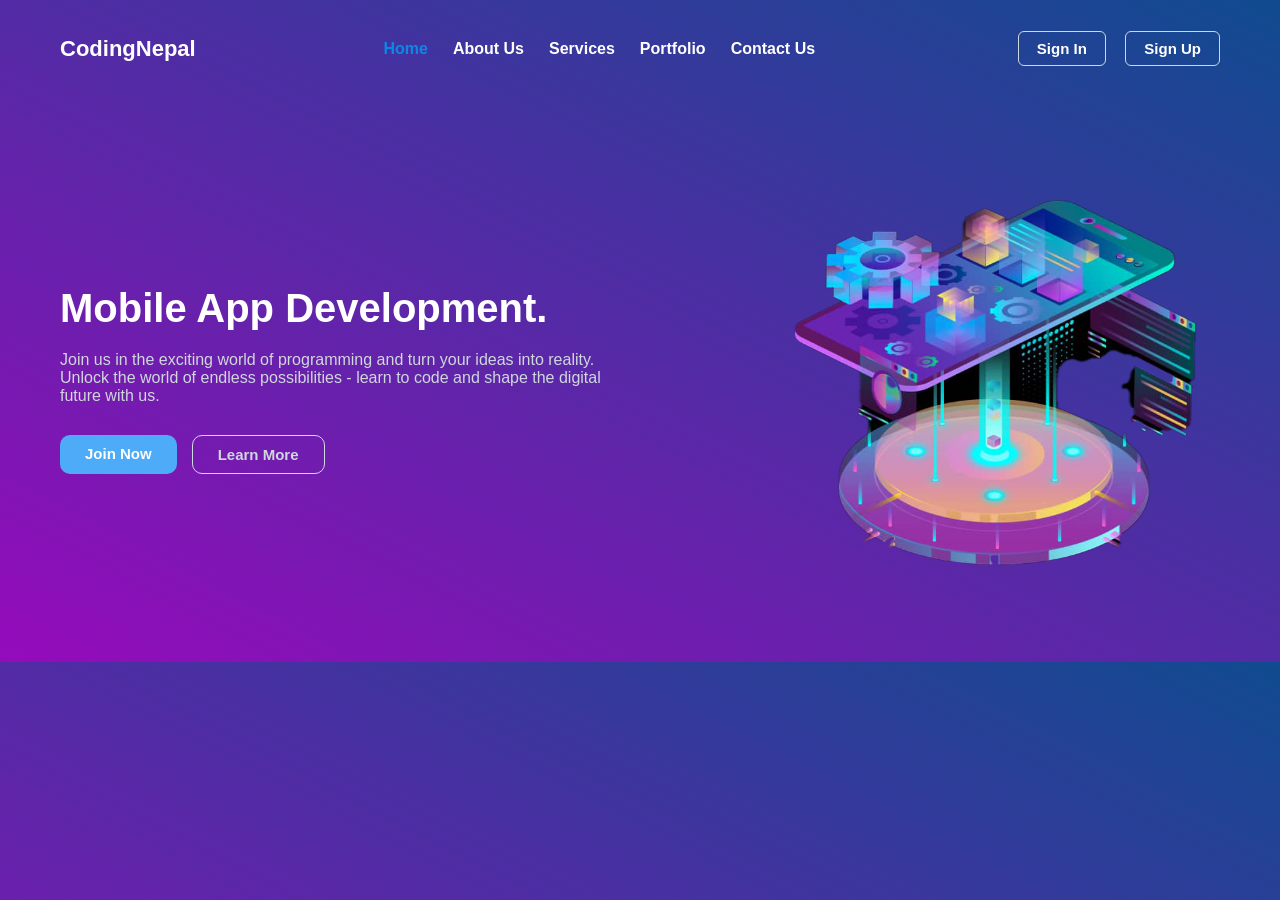
<file: Coding Nepal/index.html>
<!DOCTYPE html>
<html lang="en">
<head>
  <meta charset="UTF-8">
  <meta name="viewport" content="width=device-width, initial-scale=1.0">
  <title>CodingNepal - Mobile App Development</title>
  <link rel="stylesheet" href="1stproject.css">
</head>
<body>
  <!-- Navigation -->
  <header>
    <nav class="chigo">
      <div class="logo">CodingNepal</div>
      <ul class="nav-links">
        <li><a href="#" class="active">Home</a></li>
        <li><a href="#">About Us</a></li>
        <li><a href="#">Services</a></li>
        <li><a href="#">Portfolio</a></li>
        <li><a href="#">Contact Us</a></li>
      </ul>
      <div class="join-buttons">
        <a href="#" class="signin">Sign In</a>
        <a href="#" class="signup">Sign Up</a>
      </div>
    </nav>
  </header>

  <!-- Hero Section -->
  <section class="hero">
    <div class="title">
      <h1>Mobile App Development.</h1>
      <p>
        Join us in the exciting world of programming and turn your ideas into reality. 
        Unlock the world of endless possibilities - learn to code and shape the digital future with us.
      </p>
      <div class="buttons">
        <a href="#" class="join">Join Now</a>
        <a href="#" class="learn">Learn More</a>
      </div>
    </div>
    <div class="hero-image">
      <img src="last.png" alt="Mobile app illustration" >
    </div>
  </section>
</body>
</html>
</file>
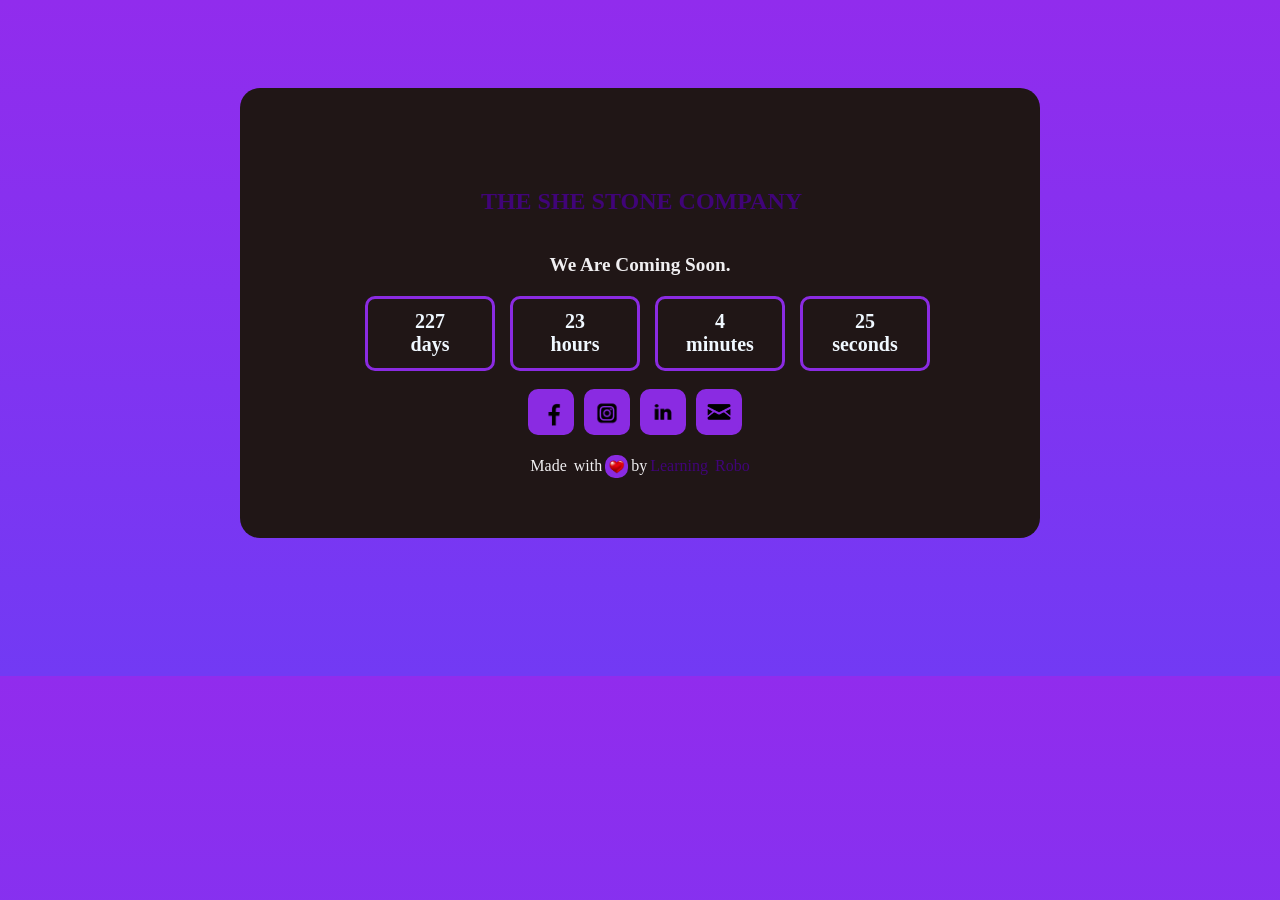
<file: Company Countdown/index.html>
<!DOCTYPE html>
<html lang="en">
<head>
    <meta charset="UTF-8">
    <meta name="viewport" content="width=device-width, initial-scale=1.0">
    <title>Learning Robo</title>
    <link rel="stylesheet" href="2ndproject.css">
</head>
<body>

    <div id="main_div"><br><br>

        <h2 class="purple">THE SHE STONE COMPANY</h2>

        <p id="Coming">We Are Coming Soon.</p>
        
        <div id="time_div">
            <div id="time">
                <span class="number">227</span>
                <span class="period">days</span>
            </div>
            <div id="time">
                <span class="number">23</span>
                <span class="period">hours</span>
            </div>
            <div id="time">
                <span class="number">4</span>
                <span class="period">minutes</span>
            </div>
            <div id="time">
                <span class="number">25</span>
                <span class="period">seconds</span>
            </div>
        </div><br>

        <div id="social">
            <a href="#"><img src="facebook 2.png"></a>
            <a href="#"><img src="instagram.png"></a>
            <a href="#"><img src="linkedin .png"></a>
            <a href="#"><img src="mail.png"></a>
        </div>

     <p id="love">Made with <img src="love.png"> by <span class="purple">Learning Robo</span></p>

    </div>
    
</body>
</html>
</file>
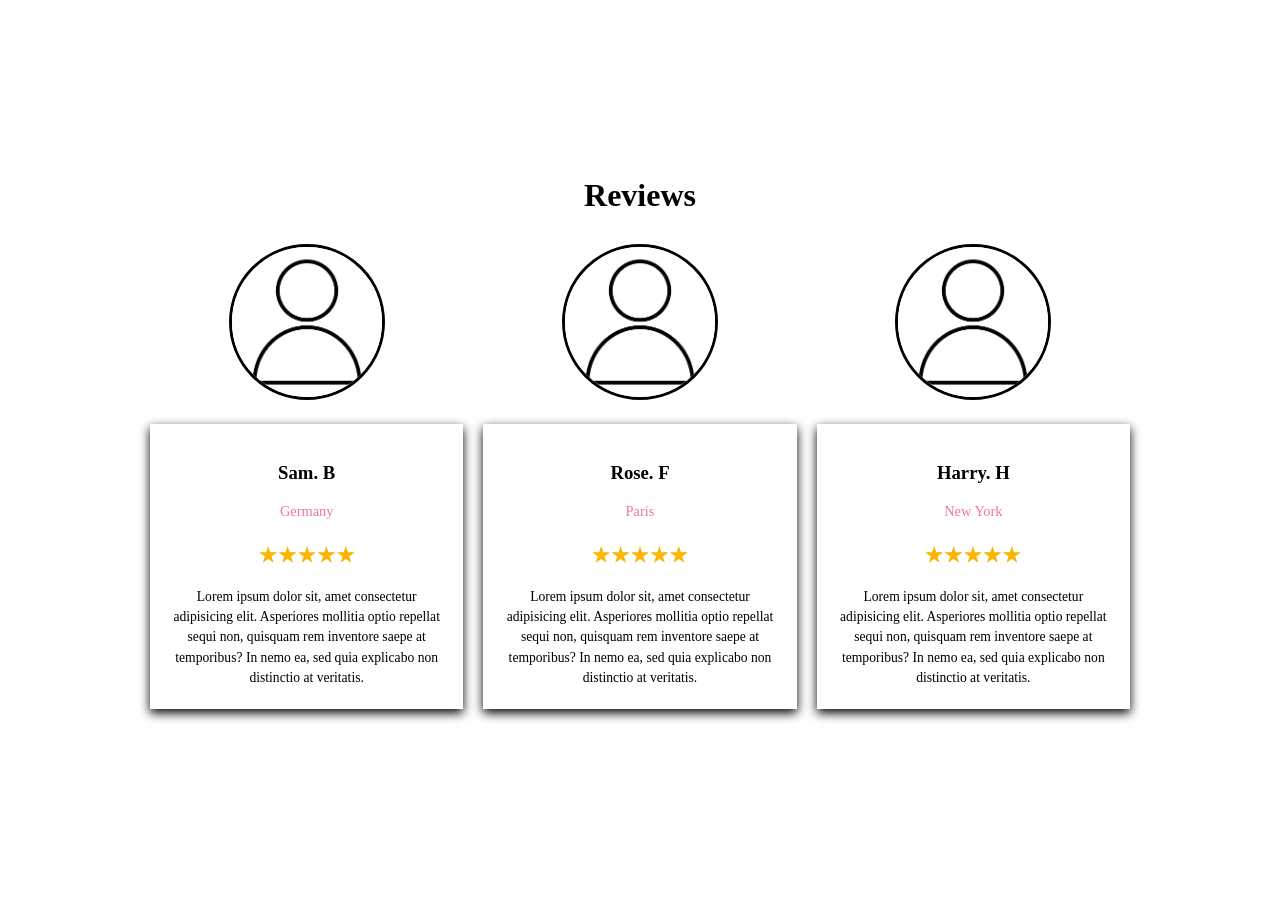
<file: Review Page/index.html>
<!DOCTYPE html>
<html lang="en">
<head>
    <meta charset="UTF-8">
    <meta name="viewport" content="width=device-width, initial-scale=1.0">
    <title>Review boxes</title>
    <link rel="stylesheet" href="3rdclag.css">
</head>
<body>
    <section class="reviews">

        <h1>Reviews</h1>

        <!--Container housing all reviews (Pics and texts)-->
        <div class="container">

            <!--Sam. B-->

            <div class="people">
                <img src="contact.jpg">
            </div>


            <div class="hippo">

                <h3 class="names">Sam. B</h3>
                <p id="loc">Germany</p>

                <img src="Stars.png" id="stars">

                <p class="text">
                    Lorem ipsum dolor sit, amet consectetur adipisicing elit.
                    Asperiores mollitia optio repellat sequi non, quisquam rem
                    inventore saepe at temporibus? In nemo ea, sed quia explicabo
                    non distinctio at veritatis.
                </p>

            </div>

            <!---Rose. F-->

            <div class="people">
                <img src="contact.jpg">
            </div>        

            <div class="hippo">

                <h3 class="names">Rose. F</h3>
                <p id="loc">Paris</p>

                <img src="Stars.png" id="stars">

                <p class="text">
                    Lorem ipsum dolor sit, amet consectetur adipisicing elit.
                    Asperiores mollitia optio repellat sequi non, quisquam rem
                    inventore saepe at temporibus? In nemo ea, sed quia explicabo
                    non distinctio at veritatis.
                </p>

            </div>

            <!--Harry.H-->

            <div class="people">
                <img src="contact.jpg">
            </div>

            <div class="hippo">

                <h3 class="names">Harry. H</h3>
                <p id="loc">New York</p>

                <img src="Stars.png" id="stars">
                <p class="text">
                    Lorem ipsum dolor sit, amet consectetur adipisicing elit.
                    Asperiores mollitia optio repellat sequi non, quisquam rem
                    inventore saepe at temporibus? In nemo ea, sed quia explicabo
                    non distinctio at veritatis.
                </p>

            </div>


        </div>

    </section>

</body>
</html>
</file>
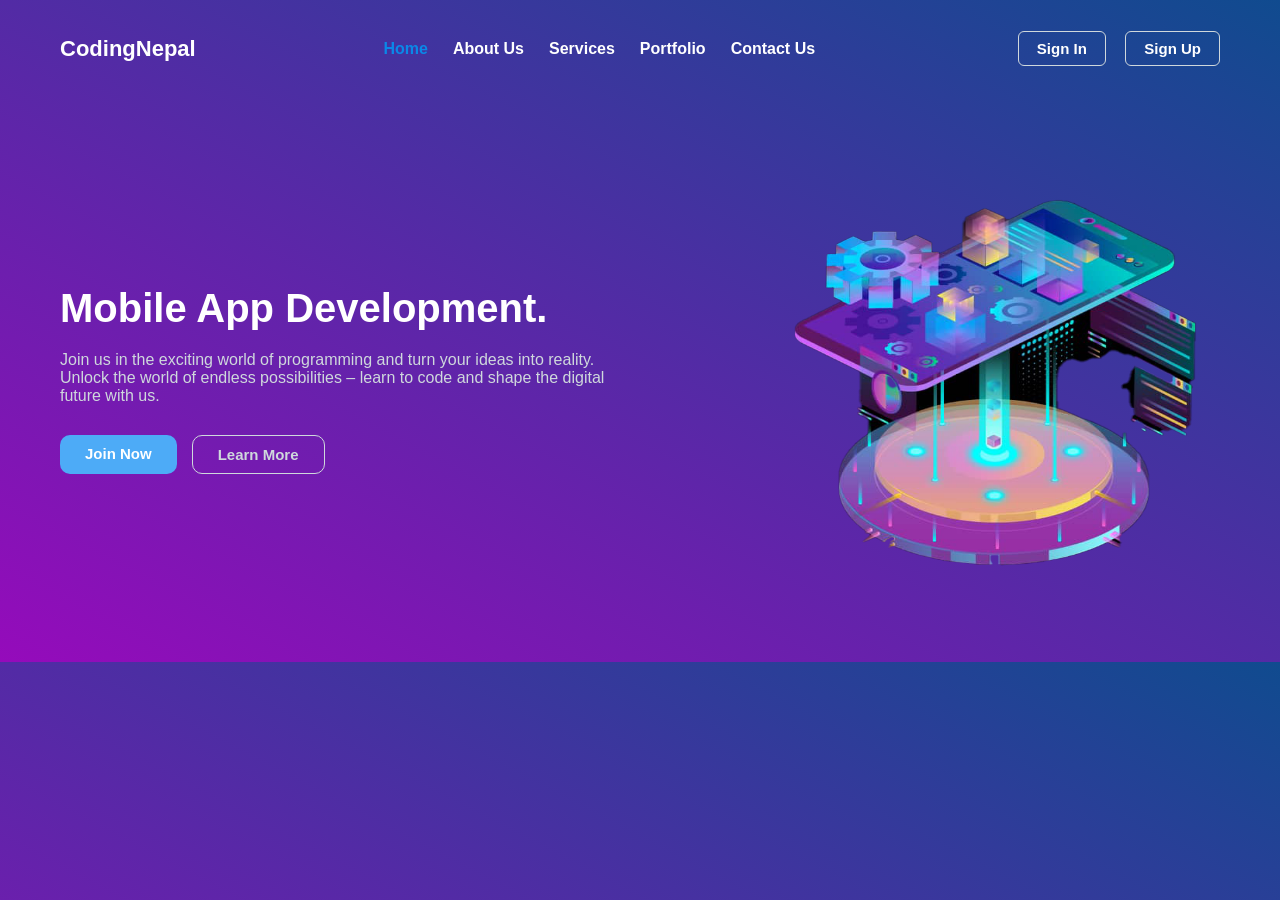
<file: Coding Nepal/1stproject.html>
<!DOCTYPE html>
<html lang="en">
<head>
  <meta charset="UTF-8">
  <meta name="viewport" content="width=device-width, initial-scale=1.0">
  <title>CodingNepal - Mobile App Development</title>
  <link rel="stylesheet" href="1stproject.css">
</head>
<body>
  <!-- Navigation -->
  <header>
    <nav class="chigo">
      <div class="logo">CodingNepal</div>
      <ul class="nav-links">
        <li><a href="#" class="active">Home</a></li>
        <li><a href="#">About Us</a></li>
        <li><a href="#">Services</a></li>
        <li><a href="#">Portfolio</a></li>
        <li><a href="#">Contact Us</a></li>
      </ul>
      <div class="join-buttons">
        <a href="#" class="signin">Sign In</a>
        <a href="#" class="signup">Sign Up</a>
      </div>
    </nav>
  </header>

  <!-- Hero Section -->
  <section class="hero">
    <div class="title">
      <h1>Mobile App Development.</h1>
      <p>
        Join us in the exciting world of programming and turn your ideas into reality. 
        Unlock the world of endless possibilities – learn to code and shape the digital future with us.
      </p>
      <div class="buttons">
        <a href="#" class="join">Join Now</a>
        <a href="#" class="learn">Learn More</a>
      </div>
    </div>
    <div class="hero-image">
      <img src="last.png" alt="Mobile app illustration" >
    </div>
  </section>
</body>
</html>
</file>
<file: Coding Nepal/1stproject.css>
/* General reset */
* {
  margin: 0;
  padding: 0;
  box-sizing: border-box;
}

body {
  font-family: Arial, sans-serif;
  background: linear-gradient(to bottom left, #104b8f, #950bbb);
  color: #fff;
}

/* Navigation bar */
.chigo {
  display: flex;
  justify-content: space-between;
  align-items: center;
  padding: 20px 60px;
}

.logo {
  font-size: 22px;
  font-weight: bold;
}

.nav-links {
  list-style: none;
  display: flex;
  gap: 25px;
  padding: 20px 60px;
  justify-content: space-between;
  align-items: center;
  font-size: px;
  font-weight: bold;
  
}
.active {
color: hwb(206 4% 9%);

}

.a {
  text-decoration: none;
  color: #cfd8dc;
  font-size: 16px;
}

a{
  color: #fff;
  text-decoration: none;
  font-weight: bold;
}
.join-buttons a {
  text-decoration: none;
  margin-left: 15px;
  padding: 8px 18px;
  border-radius: 6px;
  border: 1px solid #cfd8dc;
  font-size: 15px;
}

/* Hero Section */
.hero {
  display: flex;
  justify-content: space-between;
  align-items: center;
  padding: 80px 60px;
  gap: 40px;
}

.title {
  flex: 1;
}

 h1 {
  font-size: 40px;
  font-weight: bold;
  margin-bottom: 20px;
}

p {
  font-size: 16px;
  max-width: 550px;
  margin-bottom: 30px;
  color: #cfd8dc;
}

.buttons {
  display:flex;
  gap: 15px;
}

.join {
  padding: 10px 25px;
  border-radius: 10px;
  text-decoration: none;
  font-size: 15px;
  font-weight: bold;
  background: #4dabf7;
  color: #fff;
}

.learn {
  padding: 10px 25px;
  border-radius: 10px;
  text-decoration: none;
  font-size: 15px;
  font-weight: bold;
  border: 1px solid #cfd8dc;
  color: #cfd8dc;
}

/* Hero Image */
.hero-image img {
  max-width: 470px;
  width: 450px;
  height: 400px;
}
</file>
<file: Company Countdown/2ndproject.css>
body{ 
    padding:30px ;
    background: linear-gradient(to top, rgb(114, 58, 244), rgb(145, 44, 237));
    color: aliceblue;
    justify-content: center;
    align-items: center;
    display: flex;
}

/*all contents with pruple colors*/
.purple{
    color: rgb(64, 4, 120);
    margin-left: 3px;
   
}
p{
    color: rgb(240, 239, 241);
}
img{
    width: 40px;
    border:solid;
    border-radius: 10px;
    border-color: blueviolet;
    background-color: blueviolet;
}

#love img{
    width: 17px;
}

/*Countdown container*/
#main_div{
    background-color: rgb(32, 22, 22);
    margin-top: 100px;
    margin-bottom: 100px;
    height: 450px;
    width: 800px;   
    border-radius: 20px;
    margin-top: 50px;
    display: flex;
    flex-direction: column;
    justify-content: center;
    align-items: center;
}

#time{
    border: solid;
    box-sizing: border-box;
    border-color: blueviolet;
    width: 130px; height: 75px;
    border-radius: 10px;
    display: flex;
    flex-direction: column;
    justify-content: center;
    align-items: center;
    margin-left: 15px;
    font-size: 20px;
    font-weight: bold;  
}

#time_div{
    display: flex;
    justify-content: center;
}



#social{
    justify-content: center;
    display: flex;
}

#social a{
    padding-right: 10px;
}

#love{
    display: flex;
    align-items: center;
    justify-content: center;
    word-spacing: 3px;
}

#love img{
    margin-left: 3px;
    margin-right: 3px;
}
/*we are coming soon*/
#Coming{
    font-weight: bold;
    font-size: larger;
}
</file>
<file: Review Page/3rdclag.css>
/*Whole body style*/
body{
    margin: 0;
    font-family: Arial, Helvetica,;
    background-color: linear-gradient(to bottom right, (#7f00ff),(#00d2ff));
    text-align: center;
}
/*The section tag containing every thing*/
.reviews{
    padding: 150px 150px;
}
h1{
    font-size: 2rem;
    margin-bottom: 30px;
    color: black;
}
/*Parent div tag*/
.container{
    display: grid;
    grid-template-columns: repeat(3, 1fr);
    justify-content: center;
    gap: 20px;
    margin: 0 auto;
}



/*Profile edit*/
.people img{
    width: 150px;
    height: 150px;
    object-fit: cover;
    align-items: center;
    border-color: rgb(7, 4, 4);
    border: solid;
    border-radius: 800px;
}

/*contains name,loc, stars and text*/
.hippo{
    background: white;
    box-shadow: 0 4px 10px;
    padding: 20px;
    color: black;
    margin: 0;
}

/**/
.people:nth-child(1) {
    grid-column: 1;
    grid-row: 1;
}

.hippo:nth-child(2) {
    grid-column: 1;
    grid-row: 2;
}

.people:nth-child(3) {
    grid-column: 2;
    grid-row: 1;
}

.hippo:nth-child(4) {
    grid-column: 2;
    grid-row: 2;
}

.people:nth-child(5) {
    grid-column: 3;
    grid-row: 1;
}

.hippo:nth-child(6) {
    grid-column: 3;
    grid-row: 2;
}

/*stars*/
#stars{
    width: 100px;
    display: block;
    margin: -20px auto 12px;
}
/*location*/
#loc{
    color: rgb(240, 116, 164);
    font-size: 0.9rem;
}
/*comments in the paragrph*/
.text{
    color: black;
    margin: 0;
    font-size: 0.85rem;
    line-height: 1.5;
    max-width: 300px;
    margin: -20px auto 0  ;
}

/*Names of those who wrote the review*/
h3{
    color: black;
}
</file>
